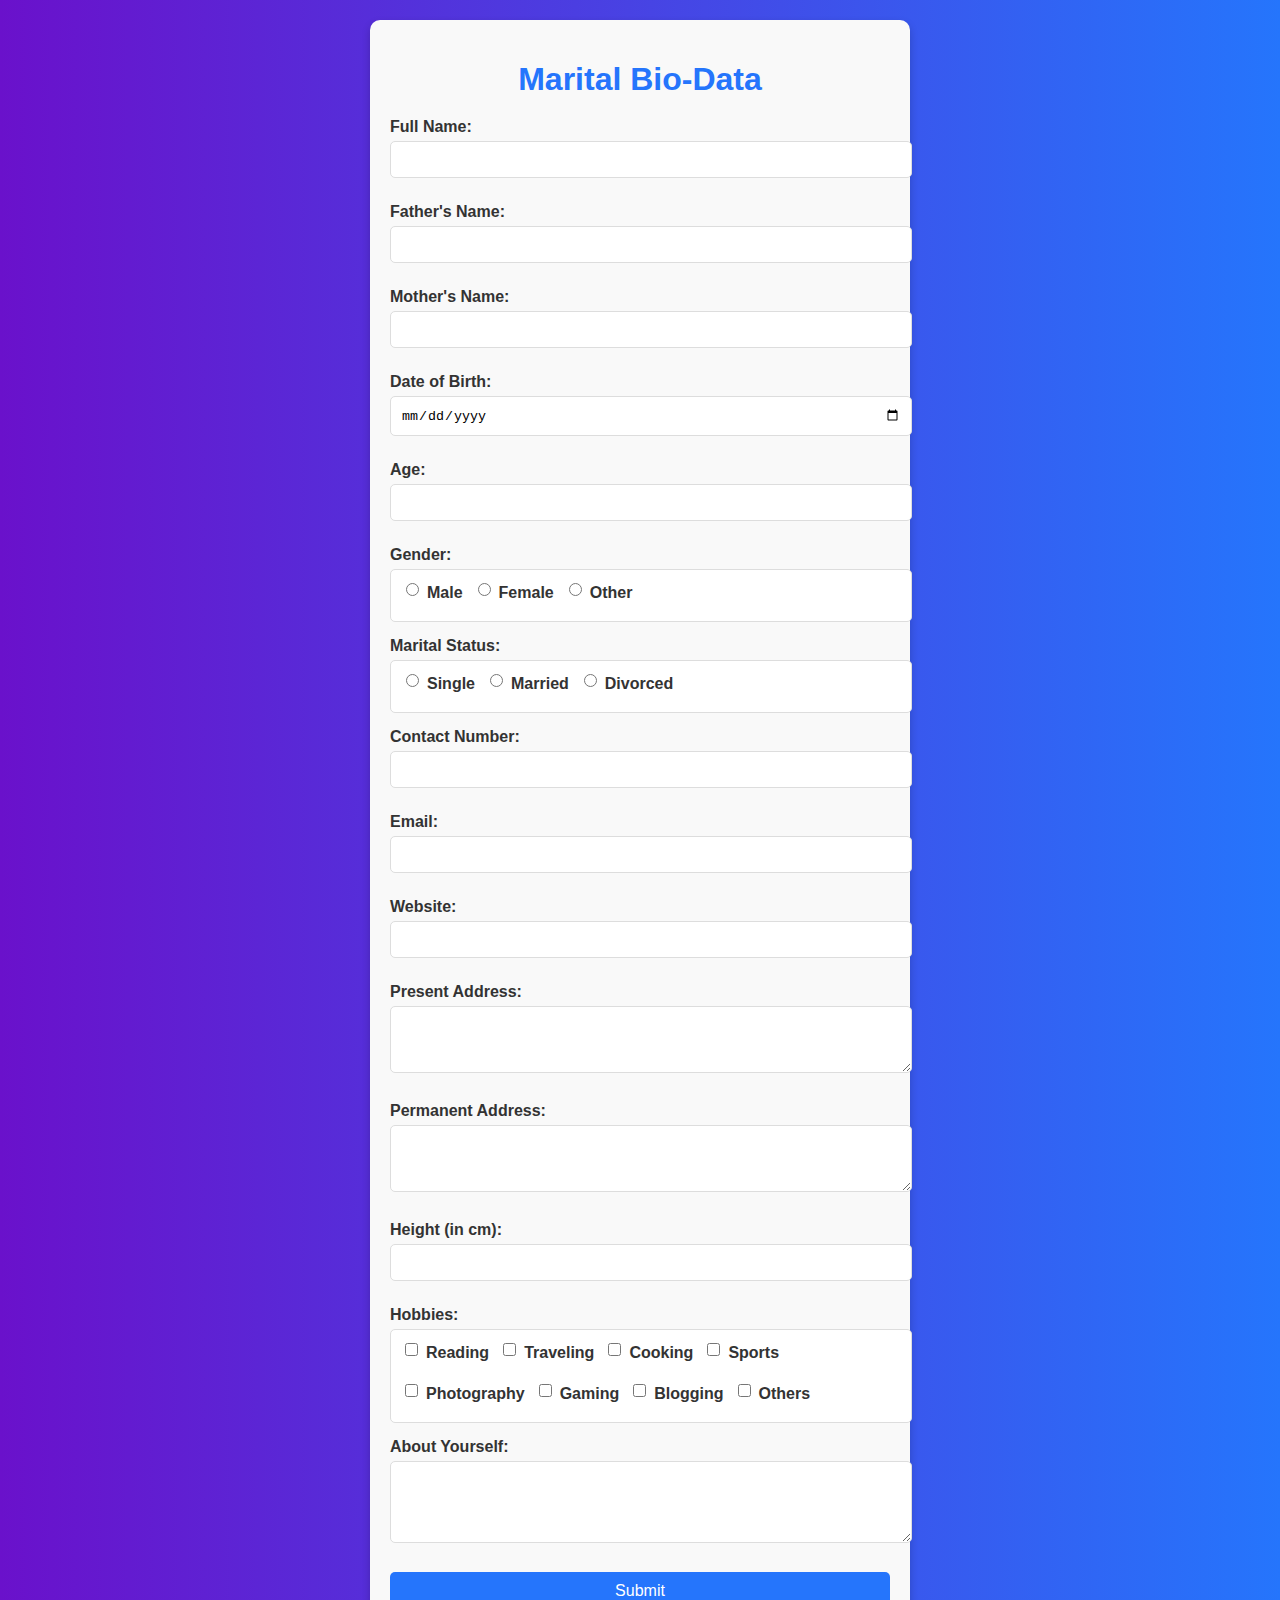
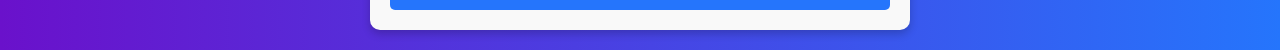
<file: index.html>
<!DOCTYPE html>
<html lang="en">
<head>
  <meta charset="UTF-8" />
  <meta name="viewport" content="width=device-width, initial-scale=1" />
  <title>Marital Bio-Data Form</title>
 <link rel="stylesheet" href="style.css">

</head>
<body>
  <div class="form-container">
    <h1>Marital Bio-Data</h1>
    <form>
      <div class="form-group">
        <label>Full Name:</label>
        <input type="text" required />
      </div>
      <div class="form-group">
        <label>Father's Name:</label>
        <input type="text" required />
      </div>
      <div class="form-group">
        <label>Mother's Name:</label>
        <input type="text" required />
      </div>
      <div class="form-group">
        <label>Date of Birth:</label>
        <input type="date" required />
      </div>
      <div class="form-group">
        <label>Age:</label>
        <input type="number" min="1" required />
      </div>
      <div class="form-group">
        <label>Gender:</label>
        <div class="input-box">
          <div class="radio-group">
            <label><input type="radio" name="gender" value="Male" required /> Male</label>
            <label><input type="radio" name="gender" value="Female" required /> Female</label>
            <label><input type="radio" name="gender" value="Other" /> Other</label>
          </div>
        </div>
      </div>
      <div class="form-group">
        <label>Marital Status:</label>
        <div class="input-box">
          <div class="radio-group">
            <label><input type="radio" name="maritalStatus" value="Single" required /> Single</label>
            <label><input type="radio" name="maritalStatus" value="Married" /> Married</label>
            <label><input type="radio" name="maritalStatus" value="Divorced" /> Divorced</label>
          </div>
        </div>
      </div>
      <div class="form-group">
        <label>Contact Number:</label>
        <input type="tel" placeholder="" required />
      </div>
      <div class="form-group">
        <label>Email:</label>
        <input type="email" placeholder="" required />
      </div>
      <div class="form-group">
        <label>Website:</label>
        <input type="url" placeholder="" />
      </div>
      <div class="form-group">
        <label>Present Address:</label>
        <textarea rows="3"></textarea>
      </div>
      <div class="form-group">
        <label>Permanent Address:</label>
        <textarea rows="3"></textarea>
      </div>
      <div class="form-group">
        <label>Height (in cm):</label>
        <input type="number" min="50" max="300" required />
      </div>
      <div class="form-group">
        <label>Hobbies:</label>
        <div class="input-box">
          <div class="checkbox-group">
            <label><input type="checkbox" name="hobbies" value="Reading" /> Reading</label>
            <label><input type="checkbox" name="hobbies" value="Traveling" /> Traveling</label>
            <label><input type="checkbox" name="hobbies" value="Cooking" /> Cooking</label>
            <label><input type="checkbox" name="hobbies" value="Sports" /> Sports</label>
            <label><input type="checkbox" name="hobbies" value="Photography" /> Photography</label>
            <label><input type="checkbox" name="hobbies" value="Gaming" /> Gaming</label>
            <label><input type="checkbox" name="hobbies" value="Blogging" /> Blogging</label>
            <label><input type="checkbox" name="hobbies" value="Others" /> Others</label>
          </div>
        </div>
      </div>
      <div class="form-group">
        <label>About Yourself:</label>
        <textarea rows="4"></textarea>
      </div>
      <button type="submit">Submit</button>
    </form>
  </div>
</body>
</html>
</file>
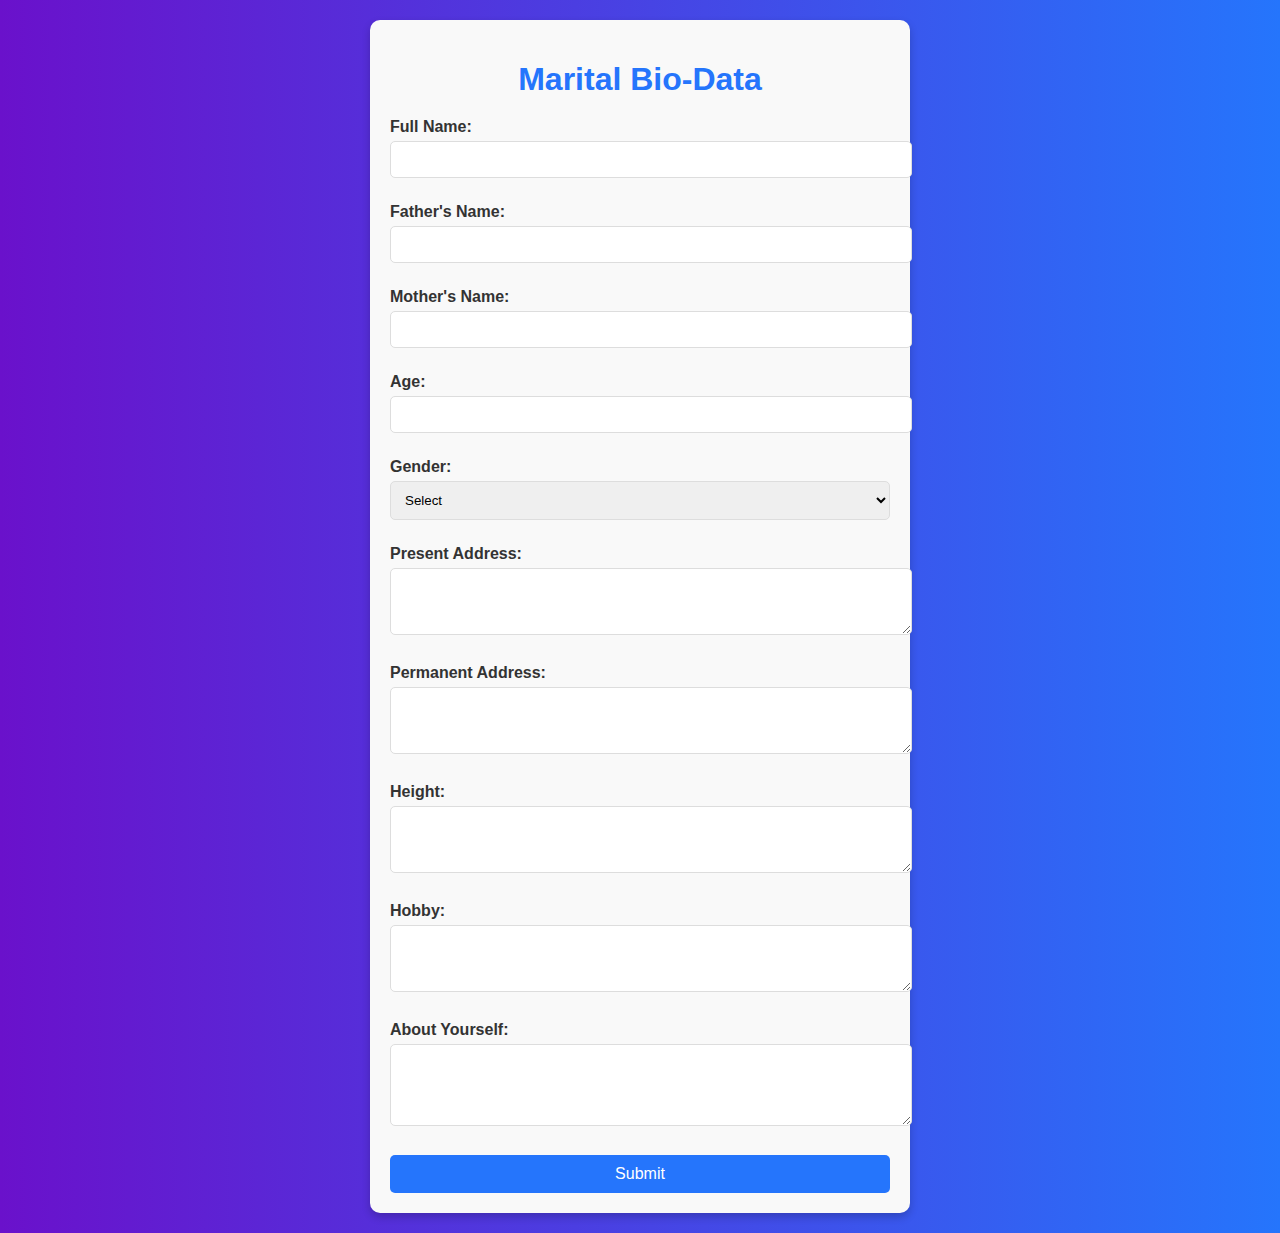
<file: Biodata.html>
<!DOCTYPE html>
<html lang="en">
<head>
    <meta charset="UTF-8">
    <meta name="viewport" content="width=device-width, initial-scale=1.0">
    <title>Marital Bio-Data Form</title>
    <style>
        body {
            font-family: Arial, sans-serif;
            background: linear-gradient(to right, #6a11cb, #2575fc);
            color: #333;
            margin: 0;
        }
        .form-container {
            width: 90%;
            max-width: 500px;
            margin: 20px auto;
            background: #f9f9f9; /* Light gray background for better contrast */
            padding: 20px;
            border-radius: 10px;
            box-shadow: 0 4px 8px rgba(0, 0, 0, 0.2);
        }
        h1 {
            text-align: center;
            color: #2575fc;
            margin-bottom: 20px;
        }
        .form-group {
            margin-bottom: 15px;
        }
        label {
            display: block;
            font-weight: bold;
            margin-bottom: 5px;
        }
        input, select, textarea {
            width: 100%;
            padding: 10px;
            margin-bottom: 10px;
            border: 1px solid #ddd;
            border-radius: 5px;
        }
        button {
            width: 100%;
            padding: 10px;
            background: #2575fc;
            color: #fff;
            border: none;
            border-radius: 5px;
            cursor: pointer;
            font-size: 1rem;
        }
        button:hover {
            background: #6a11cb;
        }
    </style>
</head>
<body>
    <div class="form-container">
        <h1>Marital Bio-Data</h1>
        <form>
            <div class="form-group">
                <label>Full Name:</label>
                <input type="text" required>
            </div>
            <div class="form-group">
                <label>Father's Name:</label>
                <input type="text" required>
            </div>
            <div class="form-group">
                <label>Mother's Name:</label>
                <input type="text" required>
            </div>
            <div class="form-group">
                <label>Age:</label>
                <input type="number" required>
            </div>
            <div class="form-group">
                <label>Gender:</label>
                <select required>
                    <option disabled selected>Select</option>
                    <option>Male</option>
                    <option>Female</option>
                    <option>Other</option>
                </select>
            </div>
            <div class="form-group">
                <label>Present Address:</label>
                <textarea rows="3"></textarea>
            </div>
            <div class="form-group">
                <label>Permanent Address:</label>
                <textarea rows="3"></textarea>
            </div>
            <div class="form-group">
                <label>Height:</label>
                <textarea rows="3"></textarea>
            </div>
            <div class="form-group">
                <label>Hobby:</label>
                <textarea rows="3"></textarea>
            </div>
            <div class="form-group">
                <label>About Yourself:</label>
                <textarea rows="4"></textarea>
            </div>
            <button type="submit">Submit</button>
        </form>
    </div>
</body>
</html>
</file>
<file: style.css>
body {
      font-family: Arial, sans-serif;
      background: linear-gradient(to right, #6a11cb, #2575fc);
      color: #333;
      margin: 0;
    }
    .form-container {
      width: 90%;
      max-width: 500px;
      margin: 20px auto;
      background: #f9f9f9; 
      padding: 20px;
      border-radius: 10px;
      box-shadow: 0 4px 8px rgba(0, 0, 0, 0.2);
    }
    h1 {
      text-align: center;
      color: #2575fc;
      margin-bottom: 20px;
    }
    .form-group {
      margin-bottom: 15px;
    }
    label {
      display: block;
      font-weight: bold;
      margin-bottom: 5px;
    }
    input,
    select,
    textarea,
    .input-box {
      width: 100%;
      padding: 10px;
      margin-bottom: 10px;
      border: 1px solid #ddd;
      border-radius: 5px;
      background: #fff;
    }
    .input-box {
      padding: 10px;
    }
    .checkbox-group,
    .radio-group {
      display: flex;
      flex-wrap: wrap;
      gap: 10px;
    }
    .checkbox-group label,
    .radio-group label {
      display: flex;
      align-items: center;
      gap: 5px;
    }
    button {
      width: 100%;
      padding: 10px;
      background: #2575fc;
      color: #fff;
      border: none;
      border-radius: 5px;
      cursor: pointer;
      font-size: 1rem;
    }
    button:hover {
      background: #6a11cb;
    }
</file>
